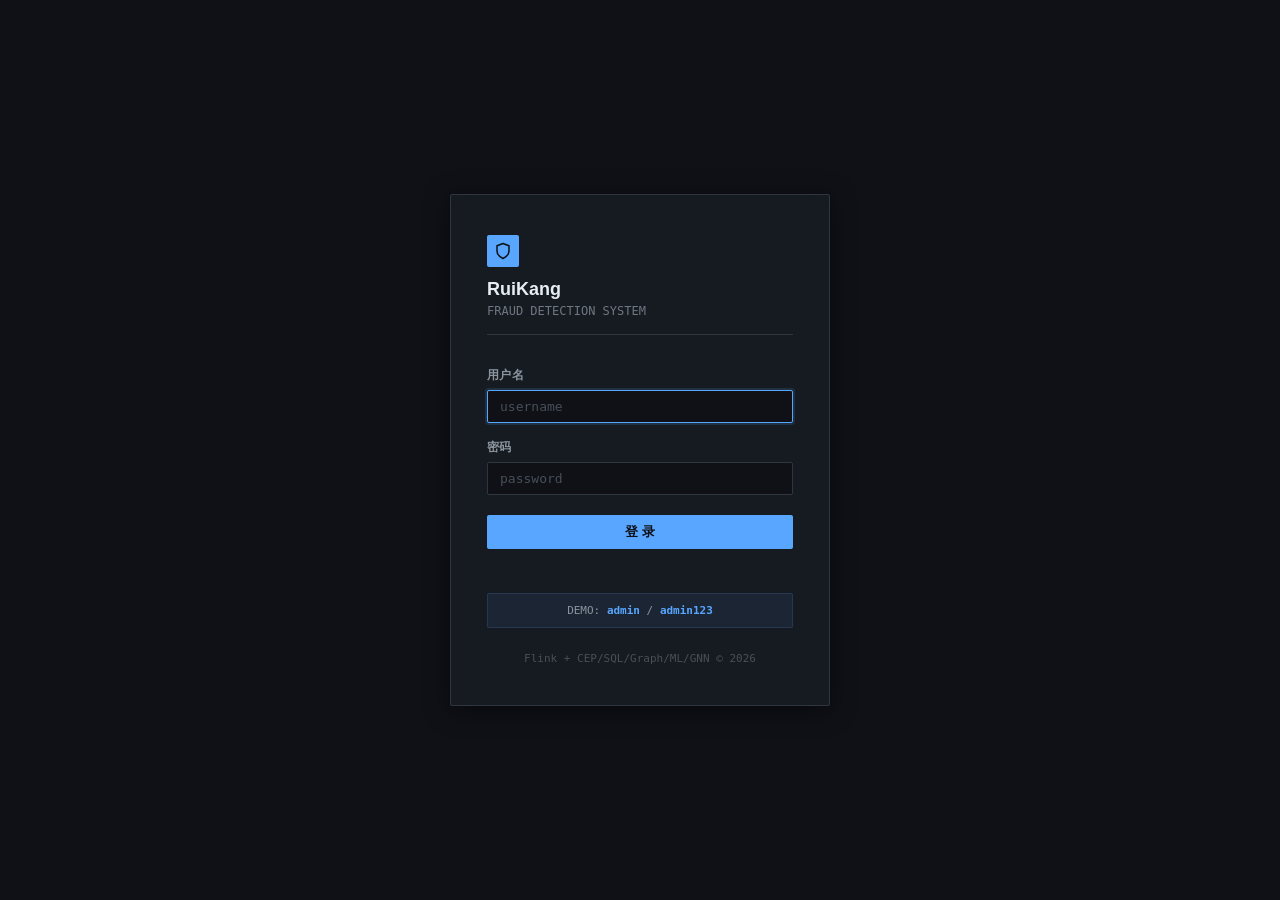
<file: frontend/login.html>
<!DOCTYPE html>
<html lang="zh-CN">
<head>
    <meta charset="UTF-8">
    <meta name="viewport" content="width=device-width, initial-scale=1.0">
    <title>登录 - 金融反诈智能守护系统</title>
    <style>
        * { margin: 0; padding: 0; box-sizing: border-box; }
        body {
            font-family: -apple-system, 'Segoe UI', 'PingFang SC', 'Microsoft YaHei', sans-serif;
            background: #0f1117;
            min-height: 100vh;
            display: flex;
            align-items: center;
            justify-content: center;
            color: #e6edf3;
        }
        .login-container {
            width: 380px;
            background: #161b22;
            border: 1px solid #30363d;
            border-radius: 2px;
            padding: 40px 36px;
            box-shadow: 0 4px 24px rgba(0, 0, 0, 0.5);
        }
        .login-header {
            text-align: left;
            margin-bottom: 32px;
            padding-bottom: 16px;
            border-bottom: 1px solid #30363d;
        }
        .login-logo {
            width: 32px;
            height: 32px;
            background: #58a6ff;
            border-radius: 2px;
            display: flex;
            align-items: center;
            justify-content: center;
            margin-bottom: 12px;
        }
        .login-header h1 {
            font-size: 18px;
            font-weight: 700;
            color: #e6edf3;
            margin-bottom: 4px;
        }
        .login-header p {
            font-size: 12px;
            color: #6e7681;
            font-family: 'SF Mono', 'Cascadia Code', 'Consolas', monospace;
        }
        .form-group {
            margin-bottom: 16px;
        }
        .form-group label {
            display: block;
            font-size: 12px;
            font-weight: 600;
            color: #8b949e;
            margin-bottom: 6px;
            text-transform: uppercase;
            letter-spacing: 0.3px;
        }
        .form-input {
            width: 100%;
            padding: 8px 12px;
            background: #0f1117;
            border: 1px solid #30363d;
            border-radius: 2px;
            color: #e6edf3;
            font-size: 13px;
            font-family: 'SF Mono', 'Cascadia Code', 'Consolas', monospace;
            outline: none;
            transition: border-color 0.15s ease;
        }
        .form-input:focus {
            border-color: #58a6ff;
            box-shadow: 0 0 0 2px rgba(88,166,255,0.15);
        }
        .form-input::placeholder { color: #484f58; }
        .login-btn {
            width: 100%;
            padding: 8px;
            background: #58a6ff;
            border: none;
            border-radius: 2px;
            color: #0d1117;
            font-size: 13px;
            font-weight: 700;
            cursor: pointer;
            transition: background 0.15s ease;
            margin-top: 4px;
            font-family: -apple-system, 'Segoe UI', 'PingFang SC', 'Microsoft YaHei', sans-serif;
        }
        .login-btn:hover {
            background: #79b8ff;
        }
        .login-btn:disabled {
            opacity: 0.5;
            cursor: not-allowed;
        }
        .login-error {
            text-align: center;
            font-size: 12px;
            color: #f85149;
            min-height: 18px;
            margin-top: 10px;
            font-family: 'SF Mono', 'Cascadia Code', 'Consolas', monospace;
        }
        .login-footer {
            text-align: center;
            margin-top: 24px;
            font-size: 11px;
            color: #484f58;
            font-family: 'SF Mono', 'Cascadia Code', 'Consolas', monospace;
        }
        .demo-hint {
            margin-top: 16px;
            padding: 10px;
            background: rgba(88,166,255,0.08);
            border: 1px solid rgba(88,166,255,0.15);
            border-radius: 2px;
            font-size: 11px;
            color: #8b949e;
            text-align: center;
            font-family: 'SF Mono', 'Cascadia Code', 'Consolas', monospace;
        }
        .demo-hint strong { color: #58a6ff; }
    </style>
</head>
<body>
    <div class="login-container">
        <div class="login-header">
            <div class="login-logo">
                <svg width="18" height="18" viewBox="0 0 24 24" fill="none" stroke="#0d1117" stroke-width="2" stroke-linecap="round" stroke-linejoin="round"><path d="M12 22s8-4 8-10V5l-8-3-8 3v7c0 6 8 10 8 10z"/></svg>
            </div>
            <h1>RuiKang</h1>
            <p>FRAUD DETECTION SYSTEM</p>
        </div>

        <form id="loginForm" onsubmit="return false;">
            <div class="form-group">
                <label>用户名</label>
                <input type="text" class="form-input" id="username" placeholder="username" autocomplete="username" autofocus>
            </div>
            <div class="form-group">
                <label>密码</label>
                <input type="password" class="form-input" id="password" placeholder="password" autocomplete="current-password">
            </div>
            <button type="submit" class="login-btn" id="loginBtn">登 录</button>
            <div class="login-error" id="loginError"></div>
        </form>

        <div class="demo-hint">
            DEMO: <strong>admin</strong> / <strong>admin123</strong>
        </div>

        <div class="login-footer">
            Flink + CEP/SQL/Graph/ML/GNN &copy; 2026
        </div>
    </div>

    <script>
        const API_BASE = 'http://localhost:8002';

        // 已登录则直接跳转
        if (localStorage.getItem('auth_token')) {
            window.location.href = 'index.html';
        }

        const form = document.getElementById('loginForm');
        const usernameInput = document.getElementById('username');
        const passwordInput = document.getElementById('password');
        const loginBtn = document.getElementById('loginBtn');
        const loginError = document.getElementById('loginError');

        form.addEventListener('submit', async (e) => {
            e.preventDefault();
            const username = usernameInput.value.trim();
            const password = passwordInput.value.trim();

            if (!username || !password) {
                loginError.textContent = '请输入用户名和密码';
                return;
            }

            loginBtn.disabled = true;
            loginBtn.textContent = '登录中...';
            loginError.textContent = '';

            try {
                const res = await fetch(`${API_BASE}/api/v1/auth/login`, {
                    method: 'POST',
                    headers: { 'Content-Type': 'application/json' },
                    body: JSON.stringify({ username, password }),
                });

                if (!res.ok) {
                    const err = await res.json().catch(() => ({}));
                    throw new Error(err.detail || '登录失败');
                }

                const data = await res.json();
                localStorage.setItem('auth_token', data.access_token);
                localStorage.setItem('auth_user', JSON.stringify(data.user));
                window.location.href = 'index.html';
            } catch (err) {
                loginError.textContent = err.message || '登录失败，请检查网络';
            }

            loginBtn.disabled = false;
            loginBtn.textContent = '登 录';
        });

        passwordInput.addEventListener('keydown', (e) => {
            if (e.key === 'Enter') form.dispatchEvent(new Event('submit'));
        });
    </script>
</body>
</html>
</file>
